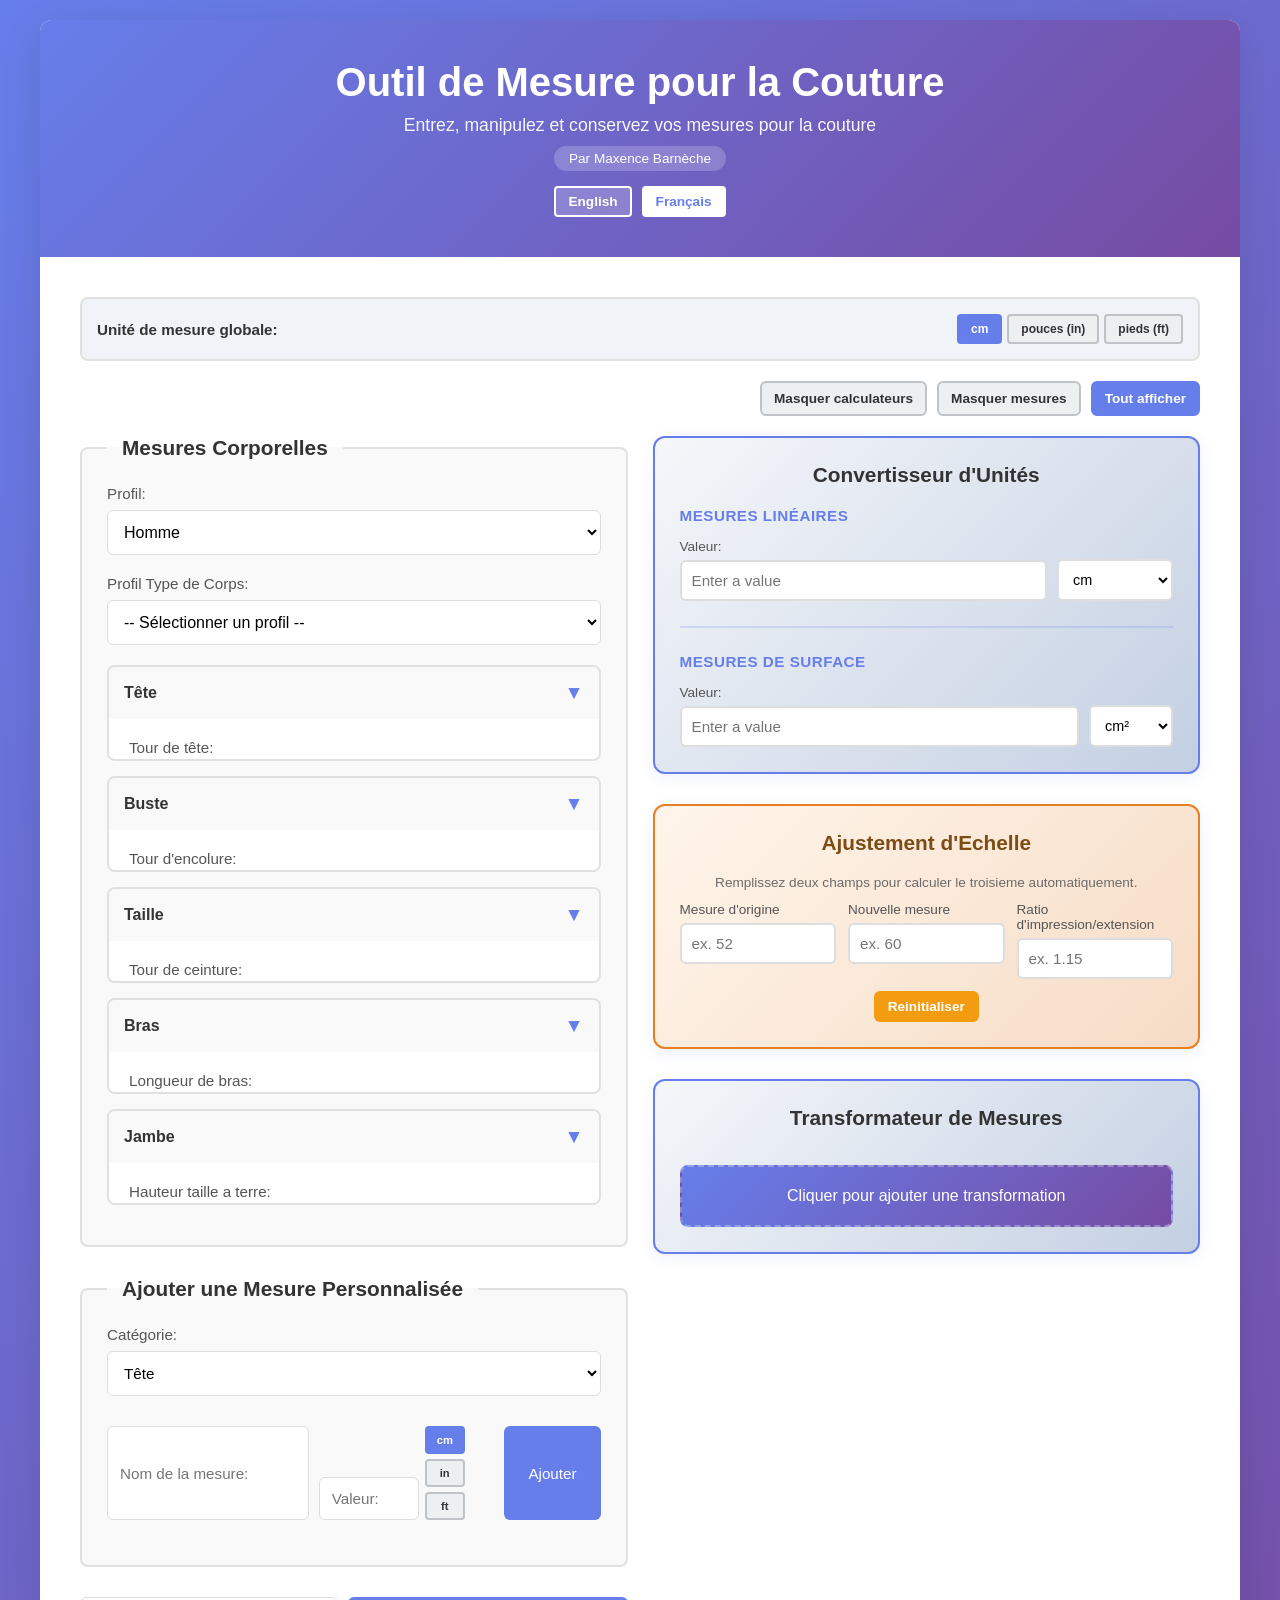
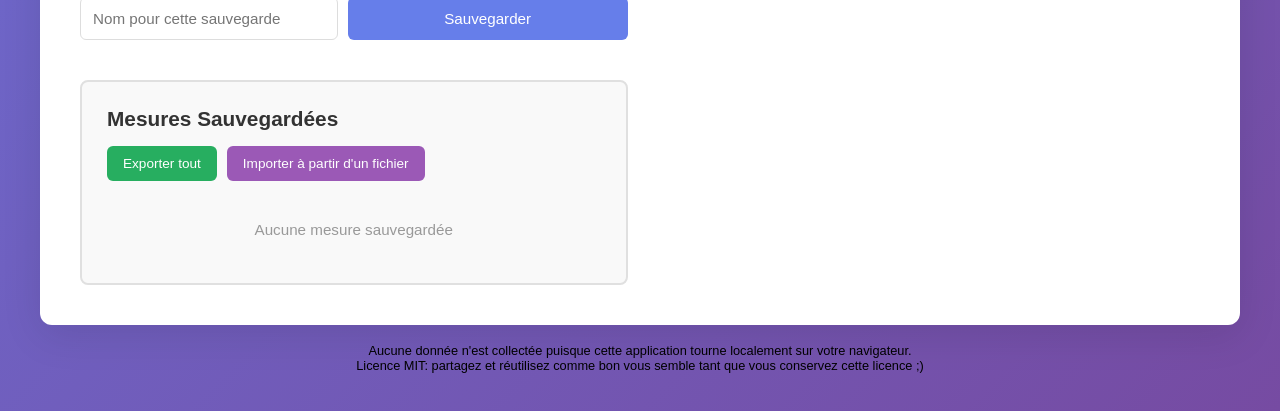
<file: app/index.html>
<!DOCTYPE html>
<html lang="fr">
<head>
  <meta charset="UTF-8">
  <meta name="viewport" content="width=device-width, initial-scale=1.0">
  <title>Outil de mesure pour la couture</title>
  
  <!-- Global Styles -->
  <link rel="stylesheet" href="css/styles.css">
  <link rel="stylesheet" href="css/dragdrop.css">
  
  <!-- Feature-specific Styles -->
  <link rel="stylesheet" href="modules/form/form.css">
  <link rel="stylesheet" href="modules/saver/saver.css">
  <link rel="stylesheet" href="modules/converter/converter.css">
  <link rel="stylesheet" href="modules/scaler/scaler.css">
  <link rel="stylesheet" href="modules/solver/solver.css">
</head>
<body>
  <div class="container">
    <header>
      <h1 data-i18n="header.title">Outil de Mesure pour la Couture</h1>
      <p data-i18n="header.subtitle">Entrez, manipulez et conservez vos mesures pour la couture</p>
      <div class="badge" data-i18n="header.author">Par Maxence Barnèche</div>
      
      <!-- Language Switcher -->
      <div class="language-switcher">
        <button data-language-btn="en" onclick="i18n.setLanguage('en')">English</button>
        <button data-language-btn="fr" class="active" onclick="i18n.setLanguage('fr')">Français</button>
      </div>
    </header>

    <main>
      <div class="global-unit-switch">
        <label for="globalUnitToggle" data-i18n="unitSwitch.label">Unité de mesure globale :</label>
        <div class="unit-selector">
          <button class="unit-btn active" onclick="setGlobalUnit('cm')" data-i18n="unitSwitch.cm">cm</button>
          <button class="unit-btn" onclick="setGlobalUnit('in')" data-i18n="unitSwitch.in">pouces (in)</button>
          <button class="unit-btn" onclick="setGlobalUnit('ft')" data-i18n="unitSwitch.ft">pieds (ft)</button>
        </div>
      </div>
      
      <div class="layout-controls">
        <button type="button" id="showLeftOnlyBtn" class="layout-btn" onclick="toggleLayoutSection('right')" data-i18n="layoutControls.hideCalculators">Masquer calculateurs</button>
        <button type="button" id="showRightOnlyBtn" class="layout-btn" onclick="toggleLayoutSection('left')" data-i18n="layoutControls.hideMeasurements">Masquer mesures</button>
        <button type="button" id="showBothBtn" class="layout-btn active" onclick="setLayoutState('both')" data-i18n="layoutControls.showAll">Tout afficher</button>
      </div>

      <div class="main-layout">
        <div class="main-left">
          <div id="formContainer"></div>
          <div id="saverContainer"></div>
        </div>
        <aside class="main-right" id="converterAndScalerContainer"></aside>
      </div>
    </main>
  </div>

  <legalfooter>
    <p data-i18n="legal.dataNotice">Aucune donnee n'est collectee puisque cette application tourne localement sur votre navigateur.</p>
    <p data-i18n="legal.license">Licence MIT: partagez et reutilisez comme bon vous semble tant que vous conservez cette licence ;)</p>
  </legalfooter>

  <!-- Core App -->
  <script src="js/i18n.js"></script>
  <script src="js/app.js"></script>
  <script src="js/dragdrop.js"></script>
  
  <!-- Feature Scripts in order -->
  <script src="modules/form/form.js"></script>
  <script src="modules/saver/saver.js"></script>
  <script src="modules/converter/converter.js"></script>
  <script src="modules/scaler/scaler.js"></script>
  <script src="modules/solver/solver.js"></script>
  
  <!-- Initialization -->
  <script>
    window.addEventListener('DOMContentLoaded', async function() {
      await i18n.loadLanguage(i18n.currentLanguage);
      i18n.updateUI();
      initializeApp();
      
      // Initialize drag and drop functionality after content is loaded
      initializeDragAndDrop();
    });
  </script>
</body>
</html>
</file>
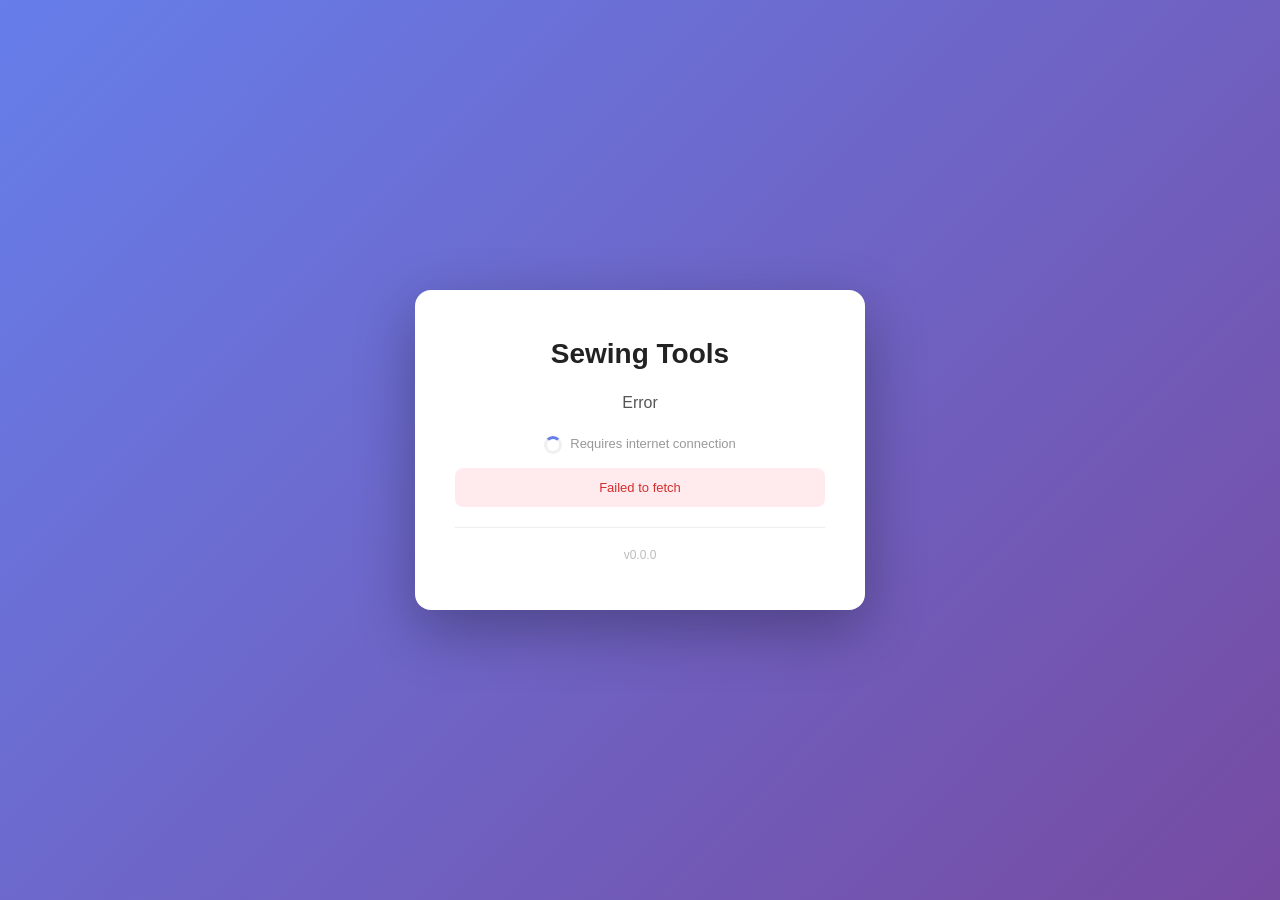
<file: launcher.html>
<!DOCTYPE html>
<html lang="en">
<head>
    <meta charset="UTF-8">
    <meta name="viewport" content="width=device-width, initial-scale=1.0">
    <title>Sewing Tools</title>
    <style>
        * {
            margin: 0;
            padding: 0;
            box-sizing: border-box;
        }

        body {
            font-family: -apple-system, BlinkMacSystemFont, "Segoe UI", Roboto, "Helvetica Neue", sans-serif;
            background: linear-gradient(135deg, #667eea 0%, #764ba2 100%);
            min-height: 100vh;
            display: flex;
            align-items: center;
            justify-content: center;
            color: #333;
        }

        .container {
            background: white;
            border-radius: 16px;
            box-shadow: 0 20px 60px rgba(0, 0, 0, 0.3);
            padding: 48px 40px;
            max-width: 450px;
            width: 90%;
            text-align: center;
        }

        h1 {
            font-size: 28px;
            margin-bottom: 8px;
            color: #222;
        }

        .subtitle {
            color: #999;
            font-size: 14px;
            margin-bottom: 24px;
        }

        .message {
            font-size: 16px;
            color: #555;
            line-height: 1.6;
            margin: 20px 0;
        }

        .status {
            font-size: 13px;
            color: #999;
            margin: 12px 0;
            height: 20px;
        }

        .spinner {
            display: inline-block;
            width: 18px;
            height: 18px;
            border: 3px solid #f0f0f0;
            border-top-color: #667eea;
            border-radius: 50%;
            animation: spin 0.8s linear infinite;
            margin-right: 8px;
            vertical-align: middle;
        }

        @keyframes spin {
            to {
                transform: rotate(360deg);
            }
        }

        /* Update Notification */
        .notification {
            position: fixed;
            top: 24px;
            right: 24px;
            background: white;
            padding: 20px 24px;
            border-radius: 12px;
            box-shadow: 0 8px 24px rgba(0, 0, 0, 0.12);
            z-index: 1000;
            max-width: 320px;
            animation: slideIn 0.3s ease-out;
        }

        @keyframes slideIn {
            from {
                transform: translateX(400px);
                opacity: 0;
            }
            to {
                transform: translateX(0);
                opacity: 1;
            }
        }

        .notification-title {
            font-weight: 600;
            margin-bottom: 12px;
            color: #222;
            font-size: 14px;
        }

        .notification-text {
            font-size: 13px;
            color: #666;
            margin-bottom: 12px;
            line-height: 1.5;
        }

        .notification-buttons {
            display: flex;
            gap: 8px;
        }

        button {
            padding: 8px 16px;
            border: none;
            border-radius: 6px;
            cursor: pointer;
            font-size: 13px;
            font-weight: 500;
            transition: all 0.2s;
        }

        .btn-primary {
            background: #667eea;
            color: white;
        }

        .btn-primary:hover {
            background: #5568d3;
            transform: translateY(-1px);
        }

        .btn-secondary {
            background: #f0f0f0;
            color: #333;
        }

        .btn-secondary:hover {
            background: #e0e0e0;
        }

        .error {
            color: #d32f2f;
            background: #ffebee;
            padding: 12px 16px;
            border-radius: 8px;
            margin: 12px 0;
            font-size: 13px;
        }

        .version-info {
            font-size: 12px;
            color: #bbb;
            margin-top: 20px;
            padding-top: 20px;
            border-top: 1px solid #eee;
        }

        @media (max-width: 480px) {
            .container {
                padding: 32px 24px;
            }

            .notification {
                top: 12px;
                right: 12px;
                left: 12px;
                max-width: none;
            }
        }
    </style>
</head>
<body>
    <div class="container">
        <h1>Sewing Tools</h1>
        <div class="message" id="message">Initializing...</div>
        <div class="status" id="status"></div>
        <div id="errorContainer"></div>

        <div class="version-info">
            <span id="versionText">v0.0.0</span>
        </div>
    </div>

    <script>
        // ============================================================================
        // CONFIGURATION
        // ============================================================================
        const CONFIG = {
            GITHUB_USER: 'mbarneche',
            GITHUB_REPO: 'sewing_tools',
            APP_ROOT_PATH: 'app/',
            MANIFEST_PATH: 'app/manifest.json',
            UPDATE_CHECK_INTERVAL: 7 * 24 * 60 * 60 * 1000, // 7 days in milliseconds
            JSZIP_CDN: ''
        };

        const DB_NAME = 'SewingToolsDB';
        const DB_VERSION = 1;
        const STORE_NAME = 'files';
        const META_KEY = '__metadata__';

        let db;

        // ============================================================================
        // IndexedDB OPERATIONS
        // ============================================================================
        async function initDB() {
            return new Promise((resolve, reject) => {
                const request = indexedDB.open(DB_NAME, DB_VERSION);

                request.onerror = () => reject(request.error);
                request.onsuccess = () => {
                    db = request.result;
                    resolve();
                };

                request.onupgradeneeded = (event) => {
                    const database = event.target.result;
                    if (!database.objectStoreNames.contains(STORE_NAME)) {
                        database.createObjectStore(STORE_NAME);
                    }
                };
            });
        }

        async function storeFile(path, content) {
            return new Promise((resolve, reject) => {
                const transaction = db.transaction([STORE_NAME], 'readwrite');
                const store = transaction.objectStore(STORE_NAME);
                const request = store.put(content, path);
                request.onerror = () => reject(request.error);
                request.onsuccess = resolve;
            });
        }

        async function getFile(path) {
            return new Promise((resolve, reject) => {
                const transaction = db.transaction([STORE_NAME], 'readonly');
                const store = transaction.objectStore(STORE_NAME);
                const request = store.get(path);
                request.onerror = () => reject(request.error);
                request.onsuccess = () => resolve(request.result);
            });
        }

        async function deleteFile(path) {
            return new Promise((resolve, reject) => {
                const transaction = db.transaction([STORE_NAME], 'readwrite');
                const store = transaction.objectStore(STORE_NAME);
                const request = store.delete(path);
                request.onerror = () => reject(request.error);
                request.onsuccess = resolve;
            });
        }

        async function getAllKeys() {
            return new Promise((resolve, reject) => {
                const transaction = db.transaction([STORE_NAME], 'readonly');
                const store = transaction.objectStore(STORE_NAME);
                const request = store.getAllKeys();
                request.onerror = () => reject(request.error);
                request.onsuccess = () => resolve(request.result);
            });
        }

        async function getMetadata() {
            return getFile(META_KEY);
        }

        async function storeMetadata(data) {
            return storeFile(META_KEY, data);
        }

        // ============================================================================
        // GITHUB API OPERATIONS
        // ============================================================================
        async function getLatestRelease() {
            const url = `https://api.github.com/repos/${CONFIG.GITHUB_USER}/${CONFIG.GITHUB_REPO}/releases/latest`;
            const response = await fetch(url, {
                headers: { 'Accept': 'application/vnd.github+json' }
            });
            if (!response.ok) {
                const detail = await response.text();
                throw new Error(`GitHub API error (${response.status}): ${detail}`);
            }
            return response.json();
        }

        async function downloadFile(url) {
            const response = await fetch(url);
            if (!response.ok) {
                const detail = await response.text();
                throw new Error(`Download failed (${response.status}): ${detail}`);
            }
            return response.arrayBuffer();
        }

        async function downloadJson(url) {
            const response = await fetch(url, {
                headers: { 'Accept': 'application/json' }
            });
            if (!response.ok) {
                const detail = await response.text();
                throw new Error(`Download failed (${response.status}): ${detail}`);
            }
            return response.json();
        }

        function getManifestUrl(release) {
            const tag = release.tag_name;
            const path = (CONFIG.MANIFEST_PATH || '').replace(/^\/+/, '');
            if (tag && path) {
                return `https://raw.githubusercontent.com/${CONFIG.GITHUB_USER}/${CONFIG.GITHUB_REPO}/${tag}/${path}`;
            }

            throw new Error('Manifest path is missing. Set CONFIG.MANIFEST_PATH.');
        }

        function getRawFileUrl(release, filePath) {
            const tag = release.tag_name;
            const appRoot = String(CONFIG.APP_ROOT_PATH || '').replace(/^\/+/, '');
            const path = String(filePath || '').replace(/^\/+/, '');
            if (!tag || !path) {
                throw new Error('Manifest contains an invalid file path.');
            }
            return `https://raw.githubusercontent.com/${CONFIG.GITHUB_USER}/${CONFIG.GITHUB_REPO}/${tag}/${appRoot}${path}`;
        }

        async function downloadAndStoreManifestFiles(release) {
            updateStatus('Downloading manifest...');

            const manifestUrl = getManifestUrl(release);
            const manifest = await downloadJson(manifestUrl);
            const files = Array.isArray(manifest.files) ? manifest.files : [];

            if (files.length === 0) {
                throw new Error('Manifest has no files. Check app/manifest.json.');
            }

            let fileCount = 0;
            for (const filePath of files) {
                const fileUrl = getRawFileUrl(release, filePath);
                const content = await downloadFile(fileUrl);
                await storeFile(filePath, content);

                fileCount++;
                if (fileCount % 10 === 0) {
                    updateStatus(`Downloading files... (${fileCount}/${files.length})`);
                }
            }

            const metadata = {
                version: release.tag_name,
                downloadedAt: new Date().toISOString(),
                lastUpdateCheck: new Date().getTime(),
                files
            };

            await storeMetadata(metadata);

            return fileCount;
        }

        // ============================================================================
        // UI UPDATES
        // ============================================================================
        function updateMessage(msg) {
            const element = document.getElementById('message');
            if (element) element.textContent = msg;
        }

        function updateStatus(msg) {
            const element = document.getElementById('status');
            if (element) {
                if (msg) {
                    element.innerHTML = `<span class="spinner"></span>${msg}`;
                } else {
                    element.textContent = '';
                }
            }
        }

        function setVersion(version) {
            const element = document.getElementById('versionText');
            if (element) element.textContent = `v${version.replace(/^v/, '')}`;
        }

        function showError(message) {
            const container = document.getElementById('errorContainer');
            if (container) {
                container.innerHTML = `<div class="error">${message}</div>`;
            }
        }

        function clearError() {
            const container = document.getElementById('errorContainer');
            if (container) container.innerHTML = '';
        }

        // ============================================================================
        // NOTIFICATIONS
        // ============================================================================
        function showNotification(title, message, onConfirm, onCancel) {
            const notification = document.createElement('div');
            notification.className = 'notification';

            const confirmBtn = document.createElement('button');
            confirmBtn.className = 'btn-primary';
            confirmBtn.textContent = 'Yes';
            confirmBtn.onclick = () => {
                notification.remove();
                onConfirm();
            };

            const cancelBtn = document.createElement('button');
            cancelBtn.className = 'btn-secondary';
            cancelBtn.textContent = 'Not Now';
            cancelBtn.onclick = () => {
                notification.remove();
                onCancel && onCancel();
            };

            notification.innerHTML = `
                <div class="notification-title">${title}</div>
                <div class="notification-text">${message}</div>
                <div class="notification-buttons"></div>
            `;

            notification.querySelector('.notification-buttons').appendChild(confirmBtn);
            notification.querySelector('.notification-buttons').appendChild(cancelBtn);

            document.body.appendChild(notification);

            // Auto-dismiss after 30 seconds if not interacted
            setTimeout(() => {
                if (notification.parentElement) {
                    notification.remove();
                    onCancel && onCancel();
                }
            }, 30000);
        }

        // ============================================================================
        // UPDATE CHECKING
        // ============================================================================
        async function checkForUpdates() {
            try {
                const metadata = await getMetadata();
                if (!metadata) return; // First run, nothing to update

                updateStatus('Checking for updates...');

                const release = await getLatestRelease();
                const currentVersion = metadata.version;
                const newVersion = release.tag_name;

                // Update last check time
                metadata.lastUpdateCheck = new Date().getTime();
                await storeMetadata(metadata);

                if (currentVersion !== newVersion) {
                    clearError();
                    showNotification(
                        `📦 Update available: ${newVersion}`,
                        `Your current version: ${currentVersion}<br>Download and install the new version?`,
                        async () => await downloadUpdate(release),
                        () => updateStatus('')
                    );
                } else {
                    updateStatus('Already up to date');
                    setTimeout(() => updateStatus(''), 2500);
                }

            } catch (error) {
                console.error('Update check failed:', error);
                updateStatus('');
                showError('⚠️ Could not check for updates (offline?)');
                setTimeout(clearError, 5000);
            }
        }

        async function downloadUpdate(release) {
            try {
                updateStatus('Downloading update...');

                updateStatus('Installing update...');

                // Clear old files
                const oldKeys = await getAllKeys();
                for (const key of oldKeys) {
                    if (key !== META_KEY) {
                        await deleteFile(key);
                    }
                }

                // Download and store new files
                await downloadAndStoreManifestFiles(release);

                showNotification(
                    '✅ Update installed',
                    'Reloading app...',
                    () => location.reload(),
                    () => location.reload()
                );

            } catch (error) {
                console.error('Update download failed:', error);
                updateStatus('');
                showError(`❌ Update failed: ${error.message}`);
                
                showNotification(
                    '⚠️ Update failed',
                    'Continue with current version?',
                    () => openApp(),
                    () => openApp()
                );
            }
        }

        // ============================================================================
        // OPENING THE APP
        // ============================================================================
        async function openApp() {
            try {
                updateStatus('Opening app...');

                // Register service worker to serve files from IndexedDB
                if ('serviceWorker' in navigator) {
                    await registerServiceWorker();
                }

                // Redirect to app page
                setTimeout(() => {
                    window.location.href = '/app/';
                }, 500);

            } catch (error) {
                console.error('Failed to open app:', error);
                showError('Error loading app. Please refresh the page.');
            }
        }

        // ============================================================================
        // SERVICE WORKER
        // ============================================================================
        async function registerServiceWorker() {
            try {
                const swCode = `
                const DB_NAME = '${DB_NAME}';
                const STORE_NAME = '${STORE_NAME}';

                async function getFromDB(path) {
                    return new Promise((resolve, reject) => {
                        const request = indexedDB.open(DB_NAME);
                        request.onsuccess = () => {
                            const db = request.result;
                            const transaction = db.transaction([STORE_NAME], 'readonly');
                            const store = transaction.objectStore(STORE_NAME);
                            const req = store.get(path);
                            req.onsuccess = () => resolve(req.result);
                            req.onerror = () => reject(req.error);
                        };
                        request.onerror = () => reject(request.error);
                    });
                }

                self.addEventListener('fetch', (event) => {
                    const url = new URL(event.request.url);
                    
                    if (url.pathname === '/' || url.pathname === '/app/') {
                        event.respondWith(getFromDB('index.html').then(blob => {
                            return new Response(blob, {
                                headers: { 'Content-Type': 'text/html' }
                            });
                        }));
                    } else {
                        const filePath = url.pathname.replace(/^\\/app\\//, '');
                        event.respondWith(
                            getFromDB(filePath).then(blob => {
                                if (!blob) {
                                    return fetch(event.request);
                                }
                                const contentType = filePath.endsWith('.js') ? 'application/javascript' :
                                                   filePath.endsWith('.css') ? 'text/css' :
                                                   filePath.endsWith('.json') ? 'application/json' :
                                                   'text/plain';
                                return new Response(blob, {
                                    headers: { 'Content-Type': contentType }
                                });
                            }).catch(() => fetch(event.request))
                        );
                    }
                });
                `;

                const swBlob = new Blob([swCode], { type: 'application/javascript' });
                const swUrl = URL.createObjectURL(swBlob);

                await navigator.serviceWorker.register(swUrl, { scope: '/app/' });
            } catch (error) {
                console.warn('Service Worker registration failed:', error);
            }
        }

        // ============================================================================
        // INITIALIZATION
        // ============================================================================
        async function init() {
            try {
                await initDB();

                const metadata = await getMetadata();

                if (!metadata) {
                    // ===== FIRST RUN =====
                    updateMessage('Downloading Sewing Tools (first time)...');
                    updateStatus('Requires internet connection');

                    const release = await getLatestRelease();
                    updateStatus('Downloading files...');

                    await downloadAndStoreManifestFiles(release);

                    setVersion(release.tag_name);
                    updateMessage('Ready!');
                    updateStatus('');

                    setTimeout(() => openApp(), 1000);

                } else {
                    // ===== RETURNING USER =====
                    setVersion(metadata.version);
                    updateMessage('Welcome back!');
                    updateStatus('');

                    // Check if we should prompt for updates
                    const timeSinceCheck = new Date().getTime() - metadata.lastUpdateCheck;

                    if (timeSinceCheck > CONFIG.UPDATE_CHECK_INTERVAL) {
                        // Prompt for update check
                        setTimeout(() => {
                            showNotification(
                                '🔄 Check for updates?',
                                'It means connecting to the internet briefly to see if there\'s a newer version.',
                                checkForUpdates,
                                () => openApp()
                            );
                        }, 600);
                    } else {
                        // No update check needed yet - just open the app silently
                        setTimeout(() => openApp(), 800);
                    }
                }

            } catch (error) {
                console.error('Initialization error:', error);
                updateMessage('Error');
                showError(error.message);
            }
        }

        // Start initialization
        init();
    </script>
</body>
</html>
</file>
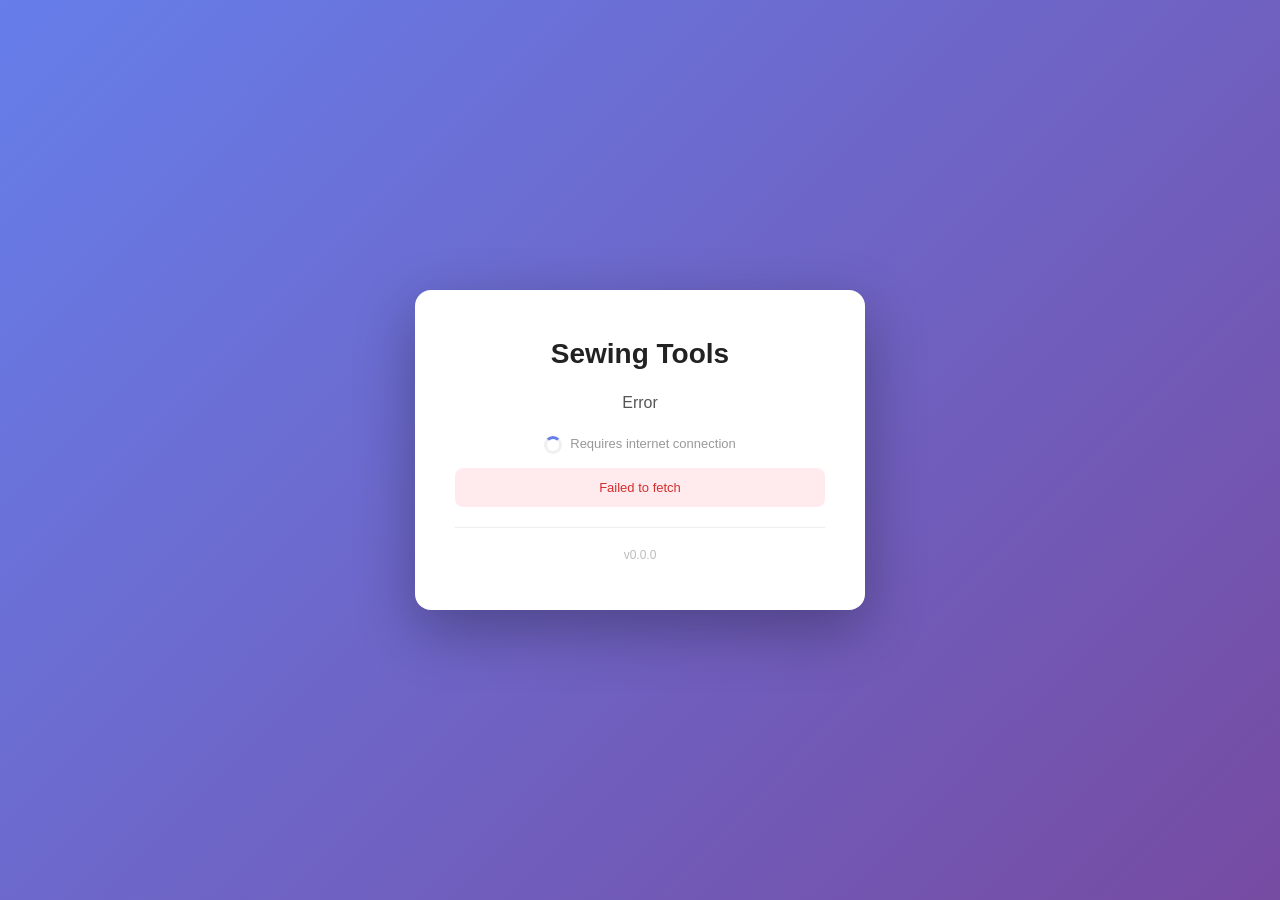
<file: sewing_tools_launcher.html>
<!DOCTYPE html>
<html lang="en">
<head>
    <meta charset="UTF-8">
    <meta name="viewport" content="width=device-width, initial-scale=1.0">
    <title>Sewing Tools</title>
    <style>
        * {
            margin: 0;
            padding: 0;
            box-sizing: border-box;
        }

        body {
            font-family: -apple-system, BlinkMacSystemFont, "Segoe UI", Roboto, "Helvetica Neue", sans-serif;
            background: linear-gradient(135deg, #667eea 0%, #764ba2 100%);
            min-height: 100vh;
            display: flex;
            align-items: center;
            justify-content: center;
            color: #333;
        }

        .container {
            background: white;
            border-radius: 16px;
            box-shadow: 0 20px 60px rgba(0, 0, 0, 0.3);
            padding: 48px 40px;
            max-width: 450px;
            width: 90%;
            text-align: center;
        }

        h1 {
            font-size: 28px;
            margin-bottom: 8px;
            color: #222;
        }

        .subtitle {
            color: #999;
            font-size: 14px;
            margin-bottom: 24px;
        }

        .message {
            font-size: 16px;
            color: #555;
            line-height: 1.6;
            margin: 20px 0;
        }

        .status {
            font-size: 13px;
            color: #999;
            margin: 12px 0;
            height: 20px;
        }

        .spinner {
            display: inline-block;
            width: 18px;
            height: 18px;
            border: 3px solid #f0f0f0;
            border-top-color: #667eea;
            border-radius: 50%;
            animation: spin 0.8s linear infinite;
            margin-right: 8px;
            vertical-align: middle;
        }

        @keyframes spin {
            to {
                transform: rotate(360deg);
            }
        }

        /* Update Notification */
        .notification {
            position: fixed;
            top: 24px;
            right: 24px;
            background: white;
            padding: 20px 24px;
            border-radius: 12px;
            box-shadow: 0 8px 24px rgba(0, 0, 0, 0.12);
            z-index: 1000;
            max-width: 320px;
            animation: slideIn 0.3s ease-out;
        }

        @keyframes slideIn {
            from {
                transform: translateX(400px);
                opacity: 0;
            }
            to {
                transform: translateX(0);
                opacity: 1;
            }
        }

        .notification-title {
            font-weight: 600;
            margin-bottom: 12px;
            color: #222;
            font-size: 14px;
        }

        .notification-text {
            font-size: 13px;
            color: #666;
            margin-bottom: 12px;
            line-height: 1.5;
        }

        .notification-buttons {
            display: flex;
            gap: 8px;
        }

        button {
            padding: 8px 16px;
            border: none;
            border-radius: 6px;
            cursor: pointer;
            font-size: 13px;
            font-weight: 500;
            transition: all 0.2s;
        }

        .btn-primary {
            background: #667eea;
            color: white;
        }

        .btn-primary:hover {
            background: #5568d3;
            transform: translateY(-1px);
        }

        .btn-secondary {
            background: #f0f0f0;
            color: #333;
        }

        .btn-secondary:hover {
            background: #e0e0e0;
        }

        .error {
            color: #d32f2f;
            background: #ffebee;
            padding: 12px 16px;
            border-radius: 8px;
            margin: 12px 0;
            font-size: 13px;
        }

        .version-info {
            font-size: 12px;
            color: #bbb;
            margin-top: 20px;
            padding-top: 20px;
            border-top: 1px solid #eee;
        }

        @media (max-width: 480px) {
            .container {
                padding: 32px 24px;
            }

            .notification {
                top: 12px;
                right: 12px;
                left: 12px;
                max-width: none;
            }
        }
    </style>
</head>
<body>
    <div class="container">
        <h1>Sewing Tools</h1>
        <div class="message" id="message">Initializing...</div>
        <div class="status" id="status"></div>
        <div id="errorContainer"></div>

        <div class="version-info">
            <span id="versionText">v0.0.0</span>
        </div>
    </div>

    <script>
        // ============================================================================
        // CONFIGURATION
        // ============================================================================
        const CONFIG = {
            GITHUB_USER: 'mbarneche',
            GITHUB_REPO: 'sewing_tools',
            APP_ROOT_PATH: 'app/',
            MANIFEST_PATH:  'app/manifest.json',
            UPDATE_CHECK_INTERVAL: 7 * 24 * 60 * 60 * 1000, // 7 days in milliseconds
            JSZIP_CDN: ''
        };

        const DB_NAME = 'SewingToolsDB';
        const DB_VERSION = 1;
        const STORE_NAME = 'files';
        const META_KEY = '__metadata__';

        let db;

        // ============================================================================
        // IndexedDB OPERATIONS
        // ============================================================================
        async function initDB() {
            return new Promise((resolve, reject) => {
                const request = indexedDB.open(DB_NAME, DB_VERSION);

                request.onerror = () => reject(request.error);
                request.onsuccess = () => {
                    db = request.result;
                    resolve();
                };

                request.onupgradeneeded = (event) => {
                    const database = event.target.result;
                    if (!database.objectStoreNames.contains(STORE_NAME)) {
                        database.createObjectStore(STORE_NAME);
                    }
                };
            });
        }

        async function storeFile(path, content) {
            return new Promise((resolve, reject) => {
                const transaction = db.transaction([STORE_NAME], 'readwrite');
                const store = transaction.objectStore(STORE_NAME);
                const request = store.put(content, path);
                request.onerror = () => reject(request.error);
                request.onsuccess = resolve;
            });
        }

        async function getFile(path) {
            return new Promise((resolve, reject) => {
                const transaction = db.transaction([STORE_NAME], 'readonly');
                const store = transaction.objectStore(STORE_NAME);
                const request = store.get(path);
                request.onerror = () => reject(request.error);
                request.onsuccess = () => resolve(request.result);
            });
        }

        async function deleteFile(path) {
            return new Promise((resolve, reject) => {
                const transaction = db.transaction([STORE_NAME], 'readwrite');
                const store = transaction.objectStore(STORE_NAME);
                const request = store.delete(path);
                request.onerror = () => reject(request.error);
                request.onsuccess = resolve;
            });
        }

        async function getAllKeys() {
            return new Promise((resolve, reject) => {
                const transaction = db.transaction([STORE_NAME], 'readonly');
                const store = transaction.objectStore(STORE_NAME);
                const request = store.getAllKeys();
                request.onerror = () => reject(request.error);
                request.onsuccess = () => resolve(request.result);
            });
        }

        async function getMetadata() {
            return getFile(META_KEY);
        }

        async function storeMetadata(data) {
            return storeFile(META_KEY, data);
        }

        // ============================================================================
        // GITHUB API OPERATIONS
        // ============================================================================
        async function getLatestRelease() {
            const url = `https://api.github.com/repos/${CONFIG.GITHUB_USER}/${CONFIG.GITHUB_REPO}/releases/latest`;
            const response = await fetch(url, {
                headers: { 'Accept': 'application/vnd.github+json' }
            });
            if (!response.ok) {
                const detail = await response.text();
                throw new Error(`GitHub API error (${response.status}): ${detail}`);
            }
            return response.json();
        }

        async function downloadFile(url) {
            const response = await fetch(url);
            if (!response.ok) {
                const detail = await response.text();
                throw new Error(`Download failed (${response.status}): ${detail}`);
            }
            return response.arrayBuffer();
        }

        async function downloadJson(url) {
            const response = await fetch(url, {
                headers: { 'Accept': 'application/json' }
            });
            if (!response.ok) {
                const detail = await response.text();
                throw new Error(`Download failed (${response.status}): ${detail}`);
            }
            return response.json();
        }

        function getManifestUrl(release) {
            const tag = release.tag_name;
            const path = (CONFIG.MANIFEST_PATH || '').replace(/^\/+/, '');
            if (tag && path) {
                return `https://raw.githubusercontent.com/${CONFIG.GITHUB_USER}/${CONFIG.GITHUB_REPO}/${tag}/${path}`;
            }

            throw new Error('Manifest path is missing. Set CONFIG.MANIFEST_PATH.');
        }

        function getRawFileUrl(release, filePath) {
            const tag = release.tag_name;
            const appRoot = String(CONFIG.APP_ROOT_PATH || '').replace(/^\/+/, '');
            const path = String(filePath || '').replace(/^\/+/, '');
            if (!tag || !path) {
                throw new Error('Manifest contains an invalid file path.');
            }
            return `https://raw.githubusercontent.com/${CONFIG.GITHUB_USER}/${CONFIG.GITHUB_REPO}/${tag}/${appRoot}${path}`;
        }

        async function downloadAndStoreManifestFiles(release) {
            updateStatus('Downloading manifest...');

            const manifestUrl = getManifestUrl(release);
            const manifest = await downloadJson(manifestUrl);
            const files = Array.isArray(manifest.files) ? manifest.files : [];

            if (files.length === 0) {
                throw new Error('Manifest has no files. Check app/manifest.json.');
            }

            let fileCount = 0;
            for (const filePath of files) {
                const fileUrl = getRawFileUrl(release, filePath);
                const content = await downloadFile(fileUrl);
                await storeFile(filePath, content);

                fileCount++;
                if (fileCount % 10 === 0) {
                    updateStatus(`Downloading files... (${fileCount}/${files.length})`);
                }
            }

            const metadata = {
                version: release.tag_name,
                downloadedAt: new Date().toISOString(),
                lastUpdateCheck: new Date().getTime(),
                files
            };

            await storeMetadata(metadata);

            return fileCount;
        }

        // ============================================================================
        // UI UPDATES
        // ============================================================================
        function updateMessage(msg) {
            const element = document.getElementById('message');
            if (element) element.textContent = msg;
        }

        function updateStatus(msg) {
            const element = document.getElementById('status');
            if (element) {
                if (msg) {
                    element.innerHTML = `<span class="spinner"></span>${msg}`;
                } else {
                    element.textContent = '';
                }
            }
        }

        function setVersion(version) {
            const element = document.getElementById('versionText');
            if (element) element.textContent = `v${version.replace(/^v/, '')}`;
        }

        function showError(message) {
            const container = document.getElementById('errorContainer');
            if (container) {
                container.innerHTML = `<div class="error">${message}</div>`;
            }
        }

        function clearError() {
            const container = document.getElementById('errorContainer');
            if (container) container.innerHTML = '';
        }

        // ============================================================================
        // NOTIFICATIONS
        // ============================================================================
        function showNotification(title, message, onConfirm, onCancel) {
            const notification = document.createElement('div');
            notification.className = 'notification';

            const confirmBtn = document.createElement('button');
            confirmBtn.className = 'btn-primary';
            confirmBtn.textContent = 'Yes';
            confirmBtn.onclick = () => {
                notification.remove();
                onConfirm();
            };

            const cancelBtn = document.createElement('button');
            cancelBtn.className = 'btn-secondary';
            cancelBtn.textContent = 'Not Now';
            cancelBtn.onclick = () => {
                notification.remove();
                onCancel && onCancel();
            };

            notification.innerHTML = `
                <div class="notification-title">${title}</div>
                <div class="notification-text">${message}</div>
                <div class="notification-buttons"></div>
            `;

            notification.querySelector('.notification-buttons').appendChild(confirmBtn);
            notification.querySelector('.notification-buttons').appendChild(cancelBtn);

            document.body.appendChild(notification);

            // Auto-dismiss after 30 seconds if not interacted
            setTimeout(() => {
                if (notification.parentElement) {
                    notification.remove();
                    onCancel && onCancel();
                }
            }, 30000);
        }

        // ============================================================================
        // UPDATE CHECKING
        // ============================================================================
        async function checkForUpdates() {
            try {
                const metadata = await getMetadata();
                if (!metadata) return; // First run, nothing to update

                updateStatus('Checking for updates...');

                const release = await getLatestRelease();
                const currentVersion = metadata.version;
                const newVersion = release.tag_name;

                // Update last check time
                metadata.lastUpdateCheck = new Date().getTime();
                await storeMetadata(metadata);

                if (currentVersion !== newVersion) {
                    clearError();
                    showNotification(
                        `📦 Update available: ${newVersion}`,
                        `Your current version: ${currentVersion}<br>Download and install the new version?`,
                        async () => await downloadUpdate(release),
                        () => updateStatus('')
                    );
                } else {
                    updateStatus('Already up to date');
                    setTimeout(() => updateStatus(''), 2500);
                }

            } catch (error) {
                console.error('Update check failed:', error);
                updateStatus('');
                showError('⚠️ Could not check for updates (offline?)');
                setTimeout(clearError, 5000);
            }
        }

        async function downloadUpdate(release) {
            try {
                updateStatus('Downloading update...');

                updateStatus('Installing update...');

                // Clear old files
                const oldKeys = await getAllKeys();
                for (const key of oldKeys) {
                    if (key !== META_KEY) {
                        await deleteFile(key);
                    }
                }

                // Download and store new files
                await downloadAndStoreManifestFiles(release);

                showNotification(
                    '✅ Update installed',
                    'Reloading app...',
                    () => location.reload(),
                    () => location.reload()
                );

            } catch (error) {
                console.error('Update download failed:', error);
                updateStatus('');
                showError(`❌ Update failed: ${error.message}`);
                
                showNotification(
                    '⚠️ Update failed',
                    'Continue with current version?',
                    () => openApp(),
                    () => openApp()
                );
            }
        }

        // ============================================================================
        // OPENING THE APP
        // ============================================================================
        async function openApp() {
            try {
                updateStatus('Opening app...');

                // Register service worker to serve files from IndexedDB
                // Service Workers only work with http/https, not file://
                const isFileProtocol = window.location.protocol === 'file:';
                if ('serviceWorker' in navigator && !isFileProtocol) {
                    await registerServiceWorker();
                }

                // Redirect to app page
                setTimeout(() => {
                    // For file:// protocol, use relative path; for http(s), use absolute path
                    const appPath = isFileProtocol ? './app/index.html' : '/app/';
                    window.location.href = appPath;
                }, 500);

            } catch (error) {
                console.error('Failed to open app:', error);
                showError('Error loading app. Please refresh the page.');
            }
        }

        // ============================================================================
        // SERVICE WORKER
        // ============================================================================
        async function registerServiceWorker() {
            // Only register service worker if not using file:// protocol
            protocol = window.location.protocol;
            isFileProtocol = protocol === 'file:' || protocol === 'filesystem:' || protocol === 'content:';
            if (isFileProtocol) {
                console.warn(`Service Worker not available with ${protocol}// protocol. Files will be served directly.`);
                return;
            }
            
            try {
                const swCode = `
                const DB_NAME = '${DB_NAME}';
                const STORE_NAME = '${STORE_NAME}';

                async function getFromDB(path) {
                    return new Promise((resolve, reject) => {
                        const request = indexedDB.open(DB_NAME);
                        request.onsuccess = () => {
                            const db = request.result;
                            const transaction = db.transaction([STORE_NAME], 'readonly');
                            const store = transaction.objectStore(STORE_NAME);
                            const req = store.get(path);
                            req.onsuccess = () => resolve(req.result);
                            req.onerror = () => reject(req.error);
                        };
                        request.onerror = () => reject(request.error);
                    });
                }

                self.addEventListener('fetch', (event) => {
                    const url = new URL(event.request.url);
                    
                    if (url.pathname === '/' || url.pathname === '/app/') {
                        event.respondWith(getFromDB('index.html').then(blob => {
                            return new Response(blob, {
                                headers: { 'Content-Type': 'text/html' }
                            });
                        }));
                    } else {
                        const filePath = url.pathname.replace(/^\\/app\\//, '');
                        event.respondWith(
                            getFromDB(filePath).then(blob => {
                                if (!blob) {
                                    return fetch(event.request);
                                }
                                const contentType = filePath.endsWith('.js') ? 'application/javascript' :
                                                   filePath.endsWith('.css') ? 'text/css' :
                                                   filePath.endsWith('.json') ? 'application/json' :
                                                   'text/plain';
                                return new Response(blob, {
                                    headers: { 'Content-Type': contentType }
                                });
                            }).catch(() => fetch(event.request))
                        );
                    }
                });
                `;

                const swBlob = new Blob([swCode], { type: 'application/javascript' });
                const swUrl = URL.createObjectURL(swBlob);

                await navigator.serviceWorker.register(swUrl, { scope: '/app/' });
            } catch (error) {
                console.warn('Service Worker registration failed:', error);
            }
        }

        // ============================================================================
        // INITIALIZATION
        // ============================================================================
        async function init() {
            try {
                await initDB();

                const metadata = await getMetadata();

                if (!metadata) {
                    // ===== FIRST RUN =====
                    updateMessage('Downloading Sewing Tools (first time)...');
                    updateStatus('Requires internet connection');

                    const release = await getLatestRelease();
                    updateStatus('Downloading files...');

                    await downloadAndStoreManifestFiles(release);

                    setVersion(release.tag_name);
                    updateMessage('Ready!');
                    updateStatus('');

                    setTimeout(() => openApp(), 1000);

                } else {
                    // ===== RETURNING USER =====
                    setVersion(metadata.version);
                    updateMessage('Welcome back!');
                    updateStatus('');

                    // Check if we should prompt for updates
                    const timeSinceCheck = new Date().getTime() - metadata.lastUpdateCheck;

                    if (timeSinceCheck > CONFIG.UPDATE_CHECK_INTERVAL) {
                        // Prompt for update check
                        setTimeout(() => {
                            showNotification(
                                '🔄 Check for updates?',
                                'It means connecting to the internet briefly to see if there\'s a newer version.',
                                checkForUpdates,
                                () => openApp()
                            );
                        }, 600);
                    } else {
                        // No update check needed yet - just open the app silently
                        setTimeout(() => openApp(), 800);
                    }
                }

            } catch (error) {
                console.error('Initialization error:', error);
                updateMessage('Error');
                showError(error.message);
            }
        }

        // Start initialization
        init();
    </script>
</body>
</html>
</file>
<file: app/css/styles.css>
/* Global Styles */

* {
  margin: 0;
  padding: 0;
  box-sizing: border-box;
}

body {
  font-family: 'Segoe UI', Tahoma, Geneva, Verdana, sans-serif;
  background: linear-gradient(135deg, #667eea 0%, #764ba2 100%);
  min-height: 100vh;
  padding: 20px;
}

.container {
  max-width: 1200px;
  margin: 0 auto;
  background: white;
  border-radius: 12px;
  box-shadow: 0 10px 40px rgba(0, 0, 0, 0.1);
  overflow: hidden;
}

header {
  background: linear-gradient(135deg, #667eea 0%, #764ba2 100%);
  color: white;
  padding: 40px 20px;
  text-align: center;
}

header h1 {
  font-size: 2.5em;
  margin-bottom: 10px;
}

header p {
  font-size: 1.1em;
  opacity: 0.95;
}

.badge {
  display: inline-block;
  background: rgba(255, 255, 255, 0.2);
  padding: 5px 15px;
  border-radius: 20px;
  font-size: 0.85em;
  margin-top: 10px;
}

.language-switcher {
  margin-top: 15px;
  display: flex;
  gap: 10px;
  justify-content: center;
  flex-wrap: wrap;
}

.language-switcher button {
  background-color: rgba(255, 255, 255, 0.2);
  color: white;
  border: 2px solid white;
  padding: 6px 12px;
  border-radius: 4px;
  cursor: pointer;
  font-size: 0.85em;
  font-weight: 600;
  transition: all 0.2s;
}

.language-switcher button:hover {
  background-color: white;
  color: #667eea;
}

.language-switcher button.active {
  background-color: white;
  color: #667eea;
  border-color: white;
}

main {
  padding: 40px;
}

.global-unit-switch {
  margin-bottom: 20px;
  padding: 15px;
  background-color: #f0f4f8;
  border-radius: 8px;
  display: flex;
  justify-content: space-between;
  align-items: center;
  border: 2px solid #e0e0e0;
}

.global-unit-switch label {
  font-weight: 600;
  color: #333;
  margin-bottom: 0;
}

.unit-selector {
  display: flex;
  gap: 5px;
  margin-left: auto;
  flex-wrap: wrap;
  justify-content: flex-end;
}

.unit-btn {
  background-color: #ecf0f1;
  color: #333;
  padding: 6px 12px;
  border: 2px solid #bdc3c7;
  border-radius: 4px;
  font-size: 0.75em;
  font-weight: 600;
  cursor: pointer;
  transition: all 0.2s;
  min-width: 45px;
}

.unit-btn:hover {
  background-color: #d5dbdb;
}

.unit-btn.active {
  background-color: #667eea;
  color: white;
  border-color: #667eea;
}

.main-layout {
  display: grid;
  grid-template-columns: minmax(0, 1fr) minmax(0, 1fr);
  gap: 25px;
  align-items: flex-start;
  width: 100%;
}

.main-left {
  min-width: 0;
}

.main-right {
  min-width: 0;
}

.main-layout.show-left-only {
  grid-template-columns: minmax(0, 1fr);
}

.main-layout.show-left-only .main-right {
  display: none;
}

.main-layout.show-left-only .main-left {
  max-width: 900px;
  width: 100%;
  margin: 0 auto;
}

.main-layout.show-right-only {
  grid-template-columns: minmax(0, 1fr);
}

.main-layout.show-right-only .main-left {
  display: none;
}

.main-layout.show-right-only .main-right {
  max-width: 520px;
  width: 100%;
  margin: 0 auto;
}

.layout-controls {
  display: flex;
  gap: 10px;
  margin-bottom: 20px;
  flex-wrap: wrap;
  justify-content: flex-end;
}

.layout-btn {
  background-color: #ecf0f1;
  color: #333;
  padding: 8px 12px;
  border: 2px solid #bdc3c7;
  border-radius: 6px;
  font-size: 0.85em;
  font-weight: 600;
  cursor: pointer;
  transition: all 0.2s;
}

.layout-btn:hover {
  background-color: #d5dbdb;
}

.layout-btn.active {
  background-color: #667eea;
  color: white;
  border-color: #667eea;
}

/* Form Elements */

.measurement-form {
  margin-bottom: 30px;
}

fieldset {
  border: 2px solid #e0e0e0;
  border-radius: 8px;
  padding: 25px;
  background: #f9f9f9;
}

legend {
  font-size: 1.3em;
  font-weight: 600;
  color: #333;
  padding: 0 15px;
}

.form-group {
  margin-bottom: 20px;
  display: flex;
  flex-direction: column;
}

label {
  font-weight: 500;
  color: #555;
  margin-bottom: 8px;
  font-size: 0.95em;
}

input[type="number"],
input[type="text"] {
  padding: 12px;
  border: 1px solid #ddd;
  border-radius: 6px;
  font-size: 1em;
  transition: border-color 0.3s;
}

input[type="number"]:focus,
input[type="text"]:focus,
select:focus {
  outline: none;
  border-color: #667eea;
  box-shadow: 0 0 5px rgba(102, 126, 234, 0.3);
}

select {
  padding: 12px;
  border: 1px solid #ddd;
  border-radius: 6px;
  font-size: 1em;
  transition: border-color 0.3s;
  background-color: white;
  cursor: pointer;
}

select:hover {
  border-color: #999;
}

button {
  padding: 12px 24px;
  border: none;
  border-radius: 6px;
  font-size: 0.95em;
  font-weight: 500;
  cursor: pointer;
  transition: background-color 0.3s, transform 0.1s;
}

button:active {
  transform: scale(0.98);
}

/* Form Groups with Units */

.form-group-with-unit {
  display: flex;
  gap: 10px;
  align-items: flex-end;
}

.form-group-input {
  flex: 1;
  display: flex;
  flex-direction: column;
}

.form-group-input label {
  margin-bottom: 8px;
}

.form-group-input input {
  width: 100%;
}

.input-unit-controls {
  display: flex;
  gap: 5px;
  height: fit-content;
  flex-wrap: wrap;
}

.custom-measurement-row {
  display: flex;
  gap: 10px;
  flex-wrap: wrap;
  align-items: flex-end;
}

.custom-measurement-name {
  flex: 1;
  min-width: 180px;
}

.custom-measurement-value-group {
  flex: 1;
  min-width: 220px;
  display: flex;
  gap: 6px;
  align-items: flex-end;
  flex-wrap: wrap;
}

.custom-measurement-value-group input {
  flex: 1;
  min-width: 120px;
}

.custom-measurement-action {
  flex: 0 0 auto;
  white-space: nowrap;
}

.custom-measurement-select {
  width: 100%;
  margin-bottom: 10px;
}

.custom-measurement-button {
  background-color: #667eea;
  color: white;
  padding: 12px 24px;
  border: none;
  border-radius: 6px;
  font-size: 0.95em;
  font-weight: 500;
  cursor: pointer;
}

.unit-switch {
  background-color: #ecf0f1;
  color: #333;
  padding: 6px 10px;
  border: 2px solid #bdc3c7;
  border-radius: 4px;
  font-size: 0.7em;
  font-weight: 600;
  cursor: pointer;
  transition: all 0.2s;
  white-space: nowrap;
  min-width: 40px;
}

.unit-switch:hover {
  background-color: #d5dbdb;
}

.unit-switch.active {
  background-color: #667eea;
  color: white;
  border-color: #667eea;
}

/* Collapsible Sections */

.collapsible-category {
  margin-bottom: 15px;
  border: 2px solid #e0e0e0;
  border-radius: 8px;
  overflow: hidden;
}

.collapsible-header {
  background: #f9f9f9;
  padding: 15px;
  cursor: pointer;
  display: flex;
  justify-content: space-between;
  align-items: center;
  user-select: none;
  transition: background-color 0.3s;
}

.collapsible-header:hover {
  background: #f0f0f0;
}

.collapsible-header-title {
  font-weight: 600;
  color: #333;
  font-size: 1em;
}

.collapsible-toggle {
  font-size: 1.2em;
  color: #667eea;
  transition: transform 0.3s;
}

.collapsible-toggle.expanded {
  transform: rotate(180deg);
}

.collapsible-content {
  padding: 20px;
  background: white;
  max-height: 0;
  overflow: hidden;
  transition: max-height 0.3s ease-out;
}

.collapsible-content.expanded {
  max-height: 1000px;
  transition: max-height 0.3s ease-in;
}

.collapsible-content .form-group {
  margin-bottom: 15px;
}

/* Footer */

legalfooter {
  text-align: center;
  font-size: 0.80em;
  padding: 20px;
}

/* Media Queries */

@media (max-width: 600px) {
  header h1 {
    font-size: 1.8em;
  }

  main {
    padding: 20px;
  }

  fieldset {
    padding: 20px;
  }

  .main-layout {
    grid-template-columns: minmax(0, 1fr);
  }

  .layout-controls {
    flex-direction: column;
  }

  .global-unit-switch {
    flex-direction: column;
    align-items: flex-start;
    gap: 10px;
  }

  .unit-selector {
    width: 100%;
    justify-content: flex-start;
  }

  .custom-measurement-action {
    flex-basis: 100%;
  }

  .custom-measurement-action button {
    width: 100%;
  }
}
</file>
<file: app/css/dragdrop.css>
/* =====================================================
   Drag and Drop Visual Feedback Styles
   ===================================================== */

/* Source element being dragged */
input[type="number"].drag-source {
  opacity: 0.5;
  border: 2px solid #667eea;
  background-color: #e0e7ff;
}

/* Available drop targets */
input[type="number"].drop-target-available {
  border: 2px dashed #a5b4fc;
  background-color: #f5f7ff;
  transition: all 0.2s ease;
}

/* Drop target on hover */
input[type="number"].drop-target-hover {
  border: 2px solid #667eea;
  background-color: #dbeafe;
  box-shadow: 0 0 0 3px rgba(102, 126, 234, 0.1);
  transform: scale(1.02);
}

/* Successful drop animation */
input[type="number"].drop-success {
  animation: dropSuccess 0.6s ease;
}

@keyframes dropSuccess {
  0% {
    background-color: #86efac;
    transform: scale(1.05);
  }
  100% {
    background-color: transparent;
    transform: scale(1);
  }
}

/* Ghost element that follows cursor */
.drag-ghost {
  position: fixed;
  z-index: 10000;
  pointer-events: none;
  background: white;
  border: 2px solid #667eea;
  border-radius: 8px;
  padding: 12px 16px;
  box-shadow: 0 8px 24px rgba(0, 0, 0, 0.15);
  min-width: 150px;
  max-width: 300px;
}

.drag-ghost-label {
  font-size: 0.85em;
  color: #64748b;
  margin-bottom: 4px;
  font-weight: 500;
}

.drag-ghost-value {
  font-size: 1.1em;
  color: #1e293b;
  font-weight: 600;
}

/* Drop preview showing what value will be inserted */
.drop-preview {
  position: absolute;
  right: -60px;
  top: 50%;
  transform: translateY(-50%);
  background: #667eea;
  color: white;
  padding: 4px 8px;
  border-radius: 4px;
  font-size: 0.85em;
  font-weight: 600;
  white-space: nowrap;
  pointer-events: none;
  z-index: 100;
  box-shadow: 0 2px 8px rgba(102, 126, 234, 0.3);
  animation: previewPulse 1s ease-in-out infinite;
}

@keyframes previewPulse {
  0%, 100% {
    opacity: 1;
  }
  50% {
    opacity: 0.7;
  }
}

/* Ensure proper cursor states */
input[type="number"][draggable="true"]:not(:disabled):not([readonly]) {
  cursor: grab !important;
}

input[type="number"][draggable="true"]:not(:disabled):not([readonly]):active {
  cursor: grabbing !important;
}

/* Empty fields should show a different cursor */
input[type="number"][draggable="true"]:not(:disabled):not([readonly]):placeholder-shown {
  cursor: text;
}

/* Responsive adjustments */
@media (max-width: 768px) {
  .drop-preview {
    right: auto;
    left: 50%;
    top: auto;
    bottom: -35px;
    transform: translateX(-50%);
  }
  
  .drag-ghost {
    min-width: 120px;
    padding: 8px 12px;
  }
  
  .drag-ghost-label {
    font-size: 0.75em;
  }
  
  .drag-ghost-value {
    font-size: 1em;
  }
}
</file>
<file: app/modules/form/form.css>
/* Form Feature - Styles */

.btn-delete-small {
  background-color: #e74c3c;
  color: white;
  padding: 6px 10px;
  border: none;
  border-radius: 4px;
  font-size: 0.8em;
  cursor: pointer;
  transition: background-color 0.3s;
}

.btn-delete-small:hover {
  background-color: #c0392b;
}

.custom-measurement-item {
  background: white;
  padding: 12px;
  border-radius: 6px;
  border: 1px solid #ddd;
  margin-bottom: 10px;
  display: flex;
  justify-content: space-between;
  align-items: center;
  gap: 10px;
}

.custom-measurement-item:hover {
  border-color: #667eea;
  background-color: #f5f7ff;
}

.custom-measurement-info {
  flex: 1;
  font-weight: 500;
  color: #333;
}

.custom-measurement-value {
  color: #667eea;
  font-weight: 600;
  margin-right: 10px;
}

.custom-category {
  margin-top: 20px;
  padding: 15px;
  background: #f0f4ff;
  border-left: 4px solid #667eea;
  border-radius: 4px;
}

.custom-category-title {
  font-size: 1.1em;
  font-weight: 600;
  color: #333;
  margin-bottom: 12px;
}

.custom-category-items {
  display: flex;
  flex-direction: column;
  gap: 8px;
}
</file>
<file: app/modules/saver/saver.css>
/* Saver Feature - Styles */

.button-group {
  display: flex;
  gap: 10px;
  margin-top: 25px;
  flex-wrap: wrap;
}

.btn-save {
  background-color: #667eea;
  color: white;
  flex: 1;
  min-width: 150px;
}

.btn-save:hover {
  background-color: #5568d3;
}

.saved-measurements-section {
  margin-top: 40px;
  padding: 25px;
  background: #f9f9f9;
  border: 2px solid #e0e0e0;
  border-radius: 8px;
}

.saved-measurements-section h3 {
  color: #333;
  margin-bottom: 15px;
  font-size: 1.3em;
}

.saved-list {
  display: grid;
  grid-template-columns: repeat(auto-fill, minmax(250px, 1fr));
  gap: 12px;
}

.saved-item {
  background: white;
  padding: 15px;
  border-radius: 6px;
  border: 1px solid #ddd;
  cursor: pointer;
  transition: all 0.3s;
  display: flex;
  justify-content: space-between;
  align-items: center;
  flex-wrap: wrap;
  gap: 10px;
}

.saved-item:hover {
  border-color: #667eea;
  background-color: #f5f7ff;
  box-shadow: 0 2px 8px rgba(102, 126, 234, 0.15);
}

.saved-item-info {
  flex: 1;
  cursor: pointer;
  min-width: 150px;
}

.saved-item-name {
  font-weight: 600;
  color: #333;
  margin-bottom: 5px;
}

.saved-item-date {
  font-size: 0.85em;
  color: #999;
}

.saved-item-actions {
  display: flex;
  gap: 8px;
  flex-wrap: wrap;
}

.empty-message {
  text-align: center;
  color: #999;
  padding: 20px;
  font-size: 0.95em;
}

.export-import-buttons {
  display: flex;
  gap: 10px;
  margin-bottom: 20px;
  flex-wrap: wrap;
}

.btn-export {
  background-color: #27ae60;
  color: white;
  padding: 10px 16px;
  font-size: 0.85em;
}

.btn-export:hover {
  background-color: #229954;
}

.btn-print {
  background-color: #3498db;
  color: white;
  padding: 8px 12px;
  font-size: 0.75em;
}

.btn-print:hover {
  background-color: #2980b9;
}

.btn-delete {
  background-color: #e74c3c;
  color: white;
  padding: 8px 12px;
  font-size: 0.85em;
}

.btn-delete:hover {
  background-color: #c0392b;
}

.btn-import {
  background-color: #9b59b6;
  color: white;
  padding: 10px 16px;
  font-size: 0.85em;
}

.btn-import:hover {
  background-color: #8e44ad;
}

#fileInput {
  display: none;
}

/* Media Queries */

@media (max-width: 600px) {
  .saved-list {
    grid-template-columns: 1fr;
  }

  .saved-item {
    flex-direction: column;
    align-items: flex-start;
  }

  .saved-item-actions {
    width: 100%;
  }

  .btn-export, .btn-print, .btn-delete {
    flex: 1;
    min-width: 70px;
  }

  .export-import-buttons {
    flex-direction: column;
  }

  .export-import-buttons button {
    width: 100%;
  }

  .button-group {
    flex-direction: column;
  }

  .button-group > div {
    flex-direction: column;
  }

  .button-group input {
    width: 100%;
  }
}
</file>
<file: app/modules/converter/converter.css>
/* Converter Feature - Styles */

.converter-panel {
  background: linear-gradient(135deg, #f5f7fa 0%, #c3cfe2 100%);
  border: 2px solid #667eea;
  border-radius: 12px;
  padding: 25px;
  margin-bottom: 30px;
  box-shadow: 0 4px 15px rgba(102, 126, 234, 0.1);
}

.converter-panel h3 {
  color: #333;
  margin-bottom: 20px;
  font-size: 1.3em;
  text-align: center;
  font-weight: 600;
}

.converter-group {
  margin-bottom: 25px;
  padding-bottom: 25px;
  border-bottom: 2px solid rgba(102, 126, 234, 0.2);
}

.converter-group:last-child {
  border-bottom: none;
  margin-bottom: 0;
  padding-bottom: 0;
}

.converter-group-title {
  font-weight: 600;
  color: #667eea;
  margin-bottom: 15px;
  font-size: 0.95em;
  text-transform: uppercase;
  letter-spacing: 0.5px;
}

.converter-inputs {
  display: flex;
  gap: 10px;
  align-items: flex-end;
}

.converter-input-field {
  flex: 1;
  display: flex;
  flex-direction: column;
}

.converter-input-field label {
  font-size: 0.85em;
  margin-bottom: 6px;
  color: #555;
  font-weight: 500;
}

.converter-input-field input {
  padding: 10px;
  border: 2px solid #ddd;
  border-radius: 6px;
  font-size: 0.95em;
  transition: border-color 0.3s;
}

.converter-input-field input:focus {
  outline: none;
  border-color: #667eea;
  box-shadow: 0 0 5px rgba(102, 126, 234, 0.3);
}

.converter-select {
  padding: 10px;
  border: 2px solid #ddd;
  border-radius: 6px;
  font-size: 0.9em;
  background-color: white;
  cursor: pointer;
  transition: border-color 0.3s;
}

.converter-select:focus {
  outline: none;
  border-color: #667eea;
}

.converter-results {
  background: white;
  padding: 15px;
  border-radius: 8px;
  border: 2px solid #e0e0e0;
  margin-top: 15px;
}

.converter-result-row {
  display: flex;
  justify-content: space-between;
  align-items: center;
  padding: 10px 0;
  border-bottom: 1px solid #eee;
}

.converter-result-row:last-child {
  border-bottom: none;
}

.converter-result-label {
  font-weight: 500;
  color: #555;
  font-size: 0.9em;
}

.converter-result-value {
  color: #667eea;
  font-weight: 700;
  font-size: 1.1em;
}

.results-section {
  margin-top: 30px;
}
</file>
<file: app/modules/scaler/scaler.css>
/* Scaler Feature - Styles */

.ratio-panel {
  margin-top: 20px;
  border-color: #e67e22;
  background: linear-gradient(135deg, #fff5ea 0%, #f6dcc6 100%);
}

.ratio-panel h3 {
  color: #7d4c16;
}

.ratio-panel-note {
  font-size: 0.85em;
  color: #6b6b6b;
  text-align: center;
  margin-bottom: 12px;
}

.ratio-inputs {
  display: grid;
  gap: 12px;
  grid-template-columns: repeat(3, minmax(0, 1fr));
}

.ratio-input-field {
  display: flex;
  flex-direction: column;
}

.ratio-input-field label {
  font-size: 0.85em;
  margin-bottom: 6px;
  color: #555;
  font-weight: 500;
}

.ratio-input-field input {
  padding: 10px;
  border: 2px solid #ddd;
  border-radius: 6px;
  font-size: 0.95em;
  transition: border-color 0.3s;
}

.ratio-input-field input:focus {
  outline: none;
  border-color: #e67e22;
  box-shadow: 0 0 5px rgba(230, 126, 34, 0.25);
}

.ratio-actions {
  display: flex;
  justify-content: center;
  margin-top: 12px;
}

.btn-reset-ratio {
  background-color: #f39c12;
  color: white;
  padding: 8px 14px;
  border: none;
  border-radius: 6px;
  font-size: 0.85em;
  font-weight: 600;
  cursor: pointer;
  transition: background-color 0.3s, transform 0.1s;
}

.btn-reset-ratio:hover {
  background-color: #e08e0b;
}

.btn-reset-ratio:active {
  transform: scale(0.98);
}

/* Media Queries */

@media (max-width: 600px) {
  .ratio-inputs {
    grid-template-columns: minmax(0, 1fr);
  }
}
</file>
<file: app/modules/solver/solver.css>
/* =====================================================
   Solver Panel Styles
   ===================================================== */

.solver-panel {
  margin-top: 20px;
}

.solver-equations-container {
  display: flex;
  flex-direction: column;
  gap: 15px;
  margin-bottom: 15px;
}

/* Add Equation Prompt */
.add-equation-prompt {
  background: linear-gradient(135deg, #667eea 0%, #764ba2 100%);
  color: white;
  padding: 20px;
  border-radius: 8px;
  text-align: center;
  font-size: 1em;
  font-weight: 500;
  cursor: pointer;
  transition: all 0.3s ease;
  border: 2px dashed rgba(255, 255, 255, 0.3);
}

.add-equation-prompt:hover {
  transform: translateY(-2px);
  box-shadow: 0 8px 20px rgba(102, 126, 234, 0.3);
  border-color: rgba(255, 255, 255, 0.6);
}

.add-equation-prompt:active {
  transform: translateY(0);
}

/* Solver Equation Container */
.solver-equation {
  background: white;
  border: 2px solid #e2e8f0;
  border-radius: 10px;
  padding: 15px;
  transition: all 0.3s ease;
}

.solver-equation:hover {
  border-color: #cbd5e1;
  box-shadow: 0 4px 12px rgba(0, 0, 0, 0.05);
}

.solver-equation-fields {
  display: flex;
  align-items: center;
  gap: 10px;
  flex-wrap: wrap;
}

/* Solver Input Fields */
.solver-input {
  flex: 1;
  min-width: 80px;
  padding: 12px;
  border: 2px solid #e2e8f0;
  border-radius: 6px;
  font-size: 1em;
  text-align: center;
  transition: all 0.2s ease;
}

.solver-input:focus {
  outline: none;
  border-color: #667eea;
  box-shadow: 0 0 0 3px rgba(102, 126, 234, 0.1);
}

.solver-input:hover:not(:focus):not([readonly]) {
  border-color: #cbd5e1;
}

/* Result Field (readonly) */
.solver-result {
  background-color: #f8fafc;
  font-weight: 600;
  color: #667eea;
  cursor: default;
}

.solver-result:hover {
  border-color: #e2e8f0 !important;
}

/* Flash animation for results */
.solver-result-flash {
  animation: resultFlash 0.6s ease;
}

@keyframes resultFlash {
  0% {
    background-color: #86efac;
    transform: scale(1.05);
  }
  100% {
    background-color: #f8fafc;
    transform: scale(1);
  }
}

/* Operator Button */
.solver-operator {
  min-width: 50px;
  padding: 12px 16px;
  background: linear-gradient(135deg, #667eea 0%, #764ba2 100%);
  color: white;
  border: none;
  border-radius: 6px;
  font-size: 1.2em;
  font-weight: 700;
  cursor: pointer;
  transition: all 0.2s ease;
  user-select: none;
}

.solver-operator:hover {
  transform: scale(1.1) rotate(5deg);
  box-shadow: 0 4px 12px rgba(102, 126, 234, 0.3);
}

.solver-operator:active {
  transform: scale(0.95);
}

/* Equals Button */
.solver-equals {
  min-width: 50px;
  padding: 12px 16px;
  background: linear-gradient(135deg, #10b981 0%, #059669 100%);
  color: white;
  border: none;
  border-radius: 6px;
  font-size: 1.2em;
  font-weight: 700;
  cursor: pointer;
  transition: all 0.2s ease;
  user-select: none;
}

.solver-equals:hover {
  transform: scale(1.1);
  box-shadow: 0 4px 12px rgba(16, 185, 129, 0.3);
}

.solver-equals:active {
  transform: scale(0.95);
  background: linear-gradient(135deg, #059669 0%, #047857 100%);
}

/* Remove Button */
.solver-remove {
  min-width: 40px;
  padding: 8px 12px;
  background: #ef4444;
  color: white;
  border: none;
  border-radius: 6px;
  font-size: 1.5em;
  font-weight: 700;
  cursor: pointer;
  transition: all 0.2s ease;
  line-height: 1;
}

.solver-remove:hover {
  background: #dc2626;
  transform: scale(1.1);
  box-shadow: 0 4px 12px rgba(239, 68, 68, 0.3);
}

.solver-remove:active {
  transform: scale(0.95);
}

/* Responsive Design */
@media (max-width: 768px) {
  .solver-equation-fields {
    gap: 8px;
  }
  
  .solver-input {
    min-width: 60px;
    padding: 10px 8px;
    font-size: 0.9em;
  }
  
  .solver-operator,
  .solver-equals {
    min-width: 40px;
    padding: 10px 12px;
    font-size: 1em;
  }
  
  .solver-remove {
    min-width: 35px;
    padding: 6px 10px;
    font-size: 1.3em;
  }
  
  .add-equation-prompt {
    padding: 15px;
    font-size: 0.9em;
  }
}

@media (max-width: 480px) {
  .solver-equation-fields {
    flex-wrap: wrap;
    justify-content: center;
  }
  
  .solver-input {
    flex: 0 1 calc(50% - 5px);
    min-width: unset;
  }
  
  .solver-operator,
  .solver-equals {
    flex: 0 0 auto;
  }
}
</file>
